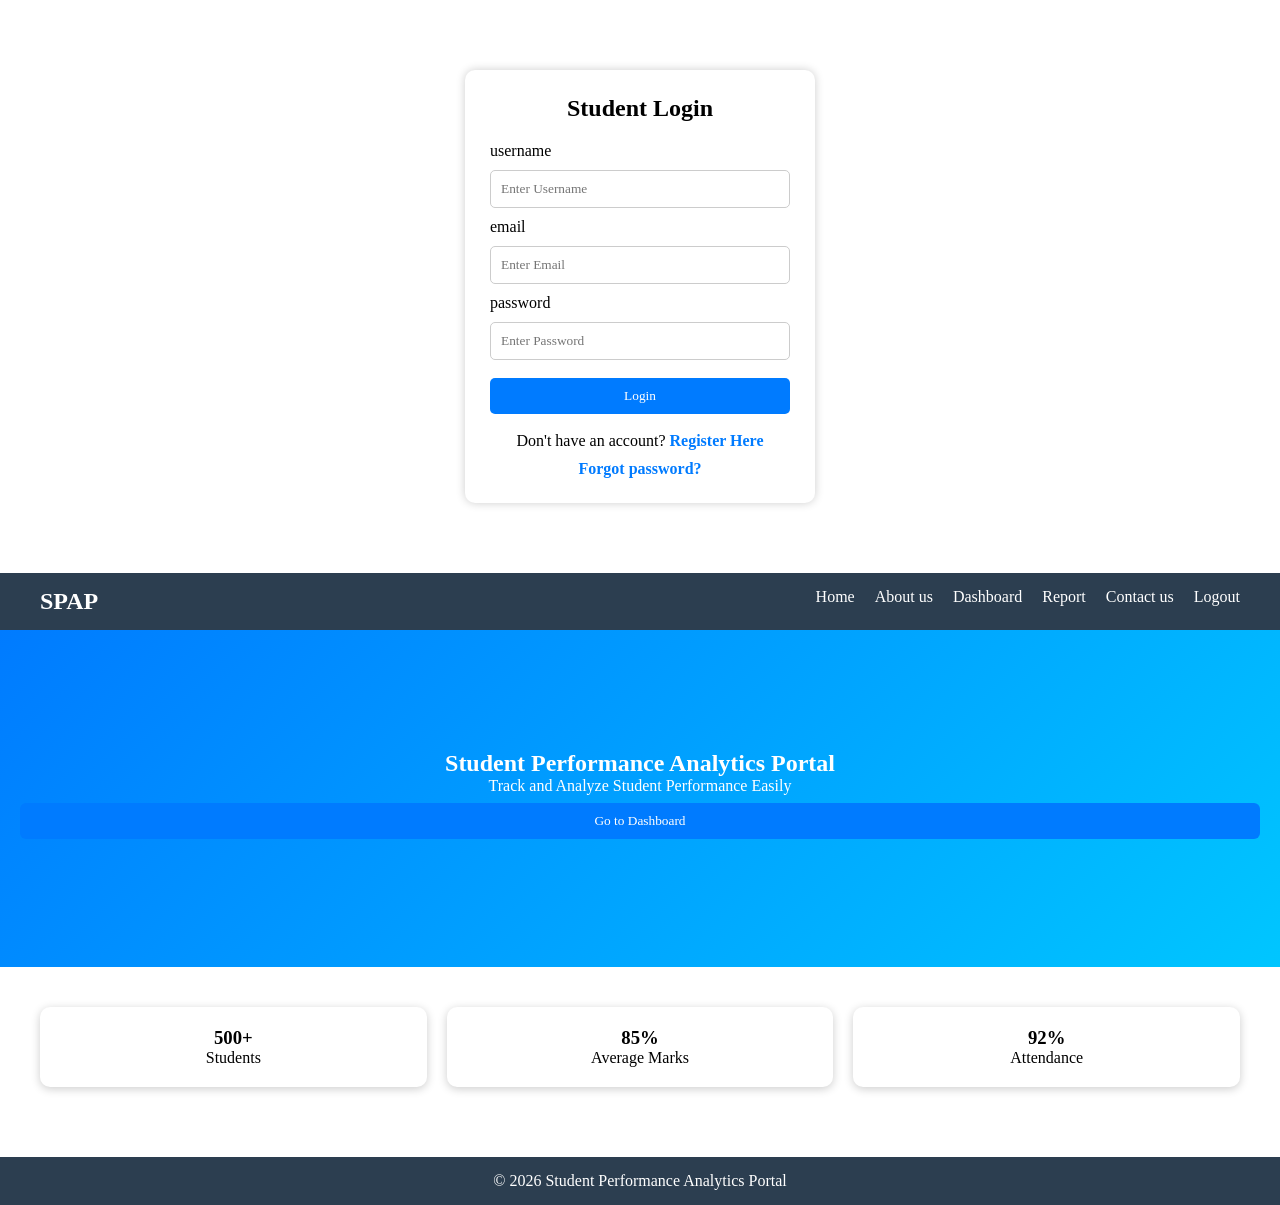
<file: index.html>
<!DOCTYPE html>
<html>
<head>
<title>Student Performance Analytics Portal</title>
<link rel="stylesheet" href="style.css">
</head>
<body>

<!-- Login Form -->

<div class="login-container">
    <form id="loginForm">
        <h2>Student Login</h2>
        <label for="username">username</label>
        <input type="text" id="username" placeholder="Enter Username">
       <label for="email">email</label>
        <input type="email" id="email" placeholder="Enter Email">
        <label for="password">password</label>
        <input type="password" id="password" placeholder="Enter Password">
        <button type="submit">Login</button>

        <p id="error"></p>
        <p>
          Don't have an account?
          <a href="register.html">Register Here</a>
        </p>
        <p>
          <a href="forgot-password.html">Forgot password?</a>
        </p>
    </form>
</div>

<nav>
<h2>SPAP</h2>
<ul>
<li><a href="index.html">Home</a></li>
<li><a href="about.html">About us</a></li>
<li><a href="dashboard.html">Dashboard</a></li>
<li><a href="report.html">Report</a></li>
<li><a href="contact.html">Contact us</a></li>
<li><a href="index.html">Logout</a></li>
</ul>
</nav>
<section class="hero">
<h1>Student Performance Analytics Portal</h1>
<p>Track and Analyze Student Performance Easily</p>
<a href="dashboard.html"><button>Go to Dashboard</button></a>
</section>
<section class="cards">
<div class="card">
<h3>500+</h3>
<p>Students</p>
</div>

<div class="card">
<h3>85%</h3>
<p>Average Marks</p>
</div>

<div class="card">
<h3>92%</h3>
<p>Attendance</p>
</div>
</section>

<footer>
<p>© 2026 Student Performance Analytics Portal</p>
</footer>
<script src="script.js"></script>

</body>
</html>
</file>
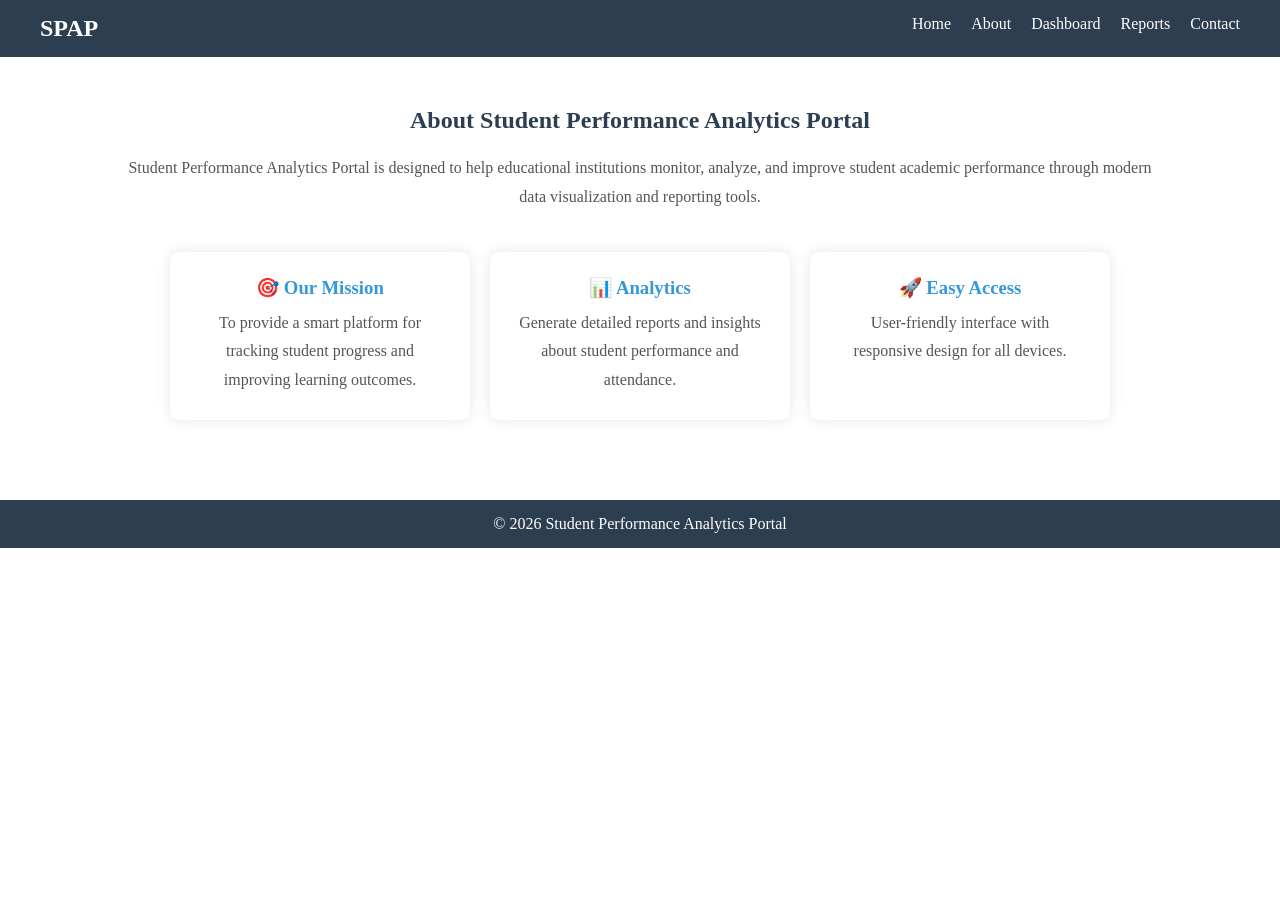
<file: about.html>
<!DOCTYPE html>
<html lang="en">
<head>
<meta charset="UTF-8">
<meta name="viewport" content="width=device-width, initial-scale=1.0">
<title>About Us</title>
<link rel="stylesheet" href="style.css">
</head>
<body>

<nav>
    <h2>SPAP</h2>
    <ul>
        <li><a href="index.html">Home</a></li>
        <li><a href="about.html">About</a></li>
        <li><a href="dashboard.html">Dashboard</a></li>
        <li><a href="report.html">Reports</a></li>
        <li><a href="contact.html">Contact</a></li>
    </ul>
</nav>

<section class="about">
    <h1>About Student Performance Analytics Portal</h1>

    <p>
        Student Performance Analytics Portal is designed to help
        educational institutions monitor, analyze, and improve
        student academic performance through modern data visualization
        and reporting tools.
    </p>

    <div class="about-cards">

        <div class="about-card">
            <h3>🎯 Our Mission</h3>
            <p>
                To provide a smart platform for tracking student progress
                and improving learning outcomes.
            </p>
        </div>

        <div class="about-card">
            <h3>📊 Analytics</h3>
            <p>
                Generate detailed reports and insights about student
                performance and attendance.
            </p>
        </div>

        <div class="about-card">
            <h3>🚀 Easy Access</h3>
            <p>
                User-friendly interface with responsive design for all devices.
            </p>
        </div>

    </div>
</section>

<footer>
    <p>© 2026 Student Performance Analytics Portal</p>
</footer>
<script src="script.js"></script>
</body>
</html>
</file>
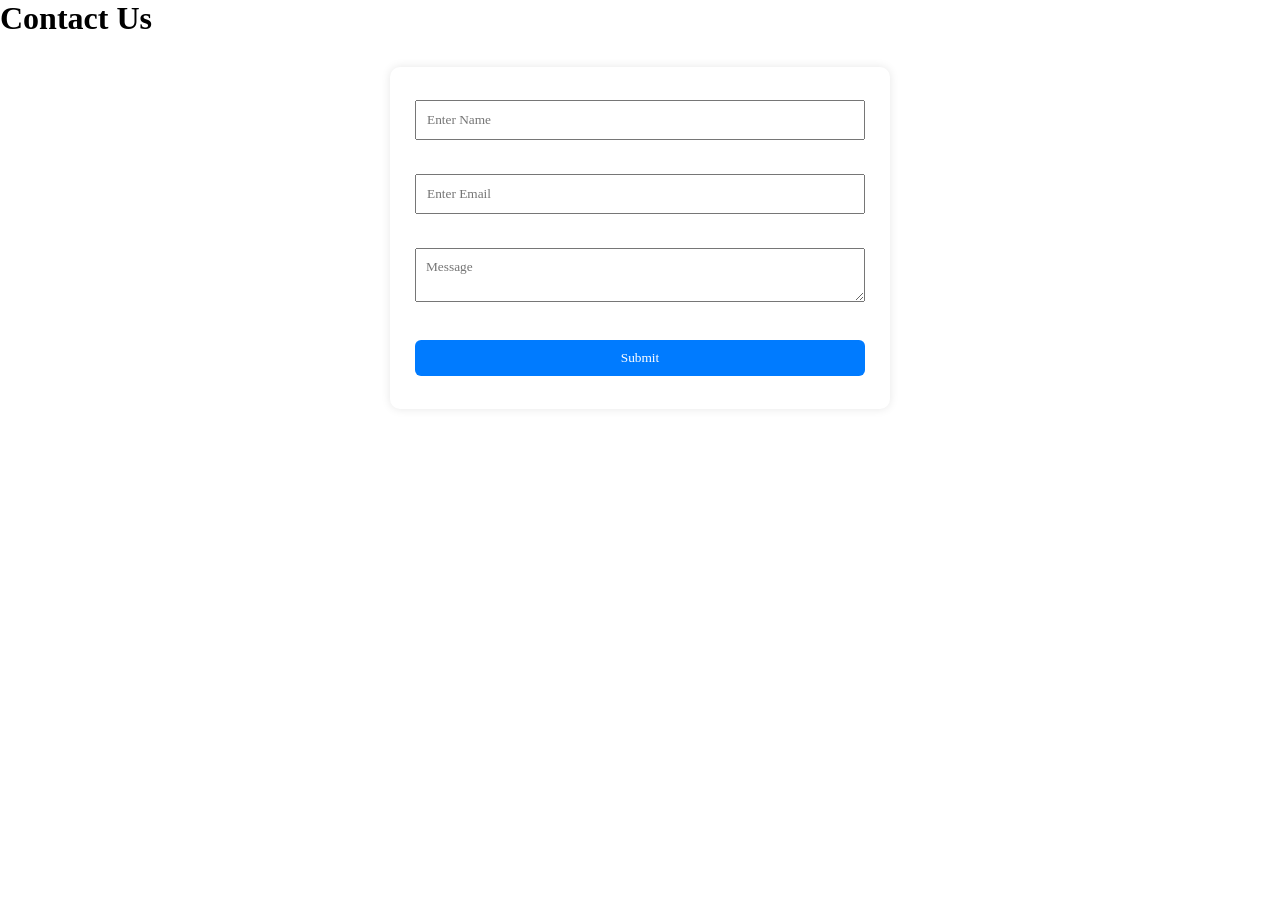
<file: contact.html>
<!DOCTYPE html>
<html>
<head>
<title>Contact</title>
<link rel="stylesheet" href="style.css">
</head>
<body>

<h1>Contact Us</h1>

<form onsubmit="return validateForm()">

<input type="text" id="name" placeholder="Enter Name"><br><br>

<input type="email" id="email" placeholder="Enter Email"><br><br>

<textarea placeholder="Message"></textarea><br><br>

<button type="submit">Submit</button>

</form>

<script src="script.js"></script>

</body>
</html>
</file>
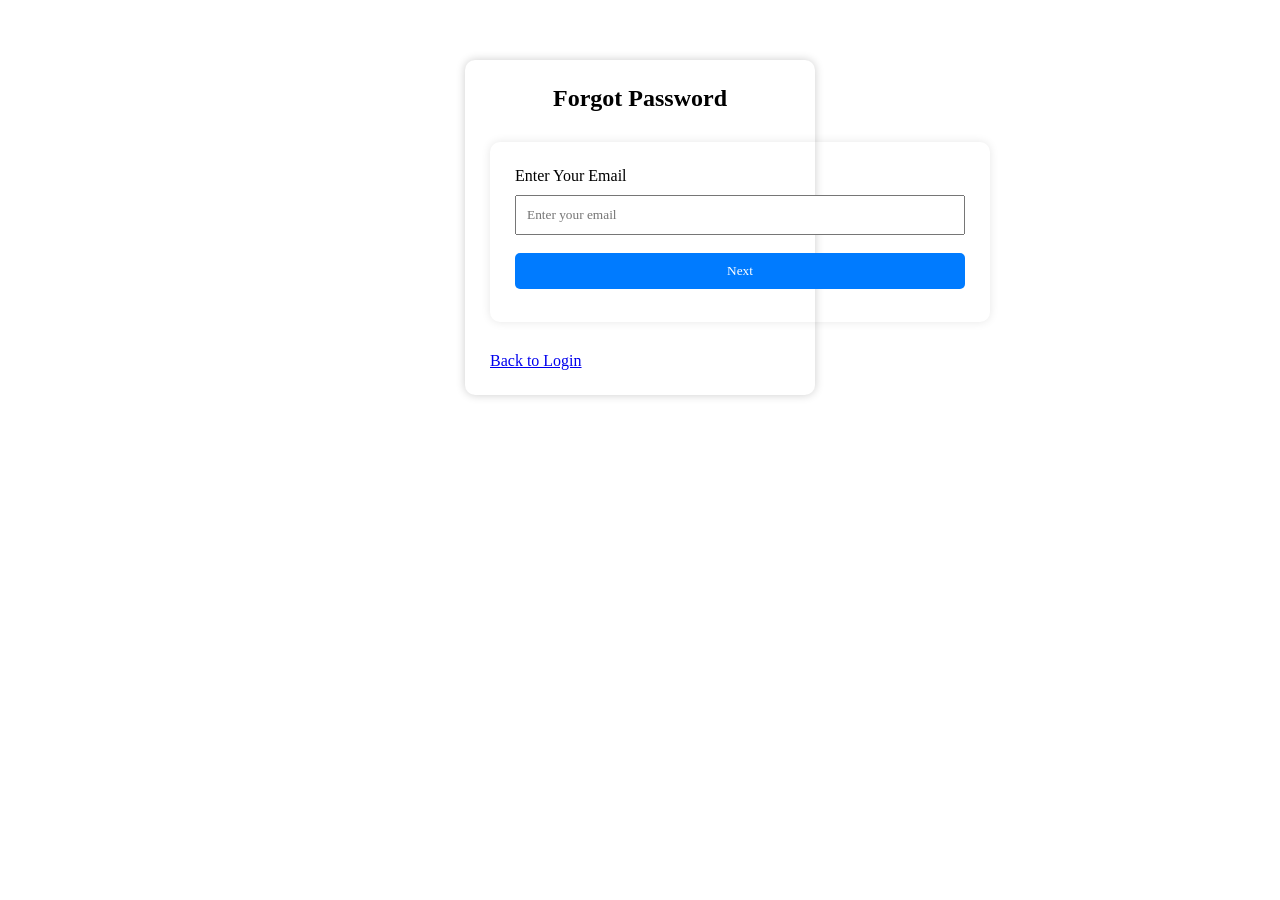
<file: forgot-password.html>
<!DOCTYPE html>
<html lang="en">
<head>
    <meta charset="UTF-8">
    <meta name="viewport" content="width=device-width, initial-scale=1.0">
    <title>Forgot Password</title>
    <link rel="stylesheet" href="style.css">
</head>
<body>

<div class="register-container">

<h2>Forgot Password</h2>

<form id="forgotForm">

<label>Enter Your Email</label>

<input type="email" id="forgotEmail" placeholder="Enter your email" required>

<button type="submit">Next</button>

<p id="forgotMessage"></p>

</form>

<p><a href="index.html">Back to Login</a></p>

</div>

<script src="forgot.js"></script>

</body>
</html>
</file>
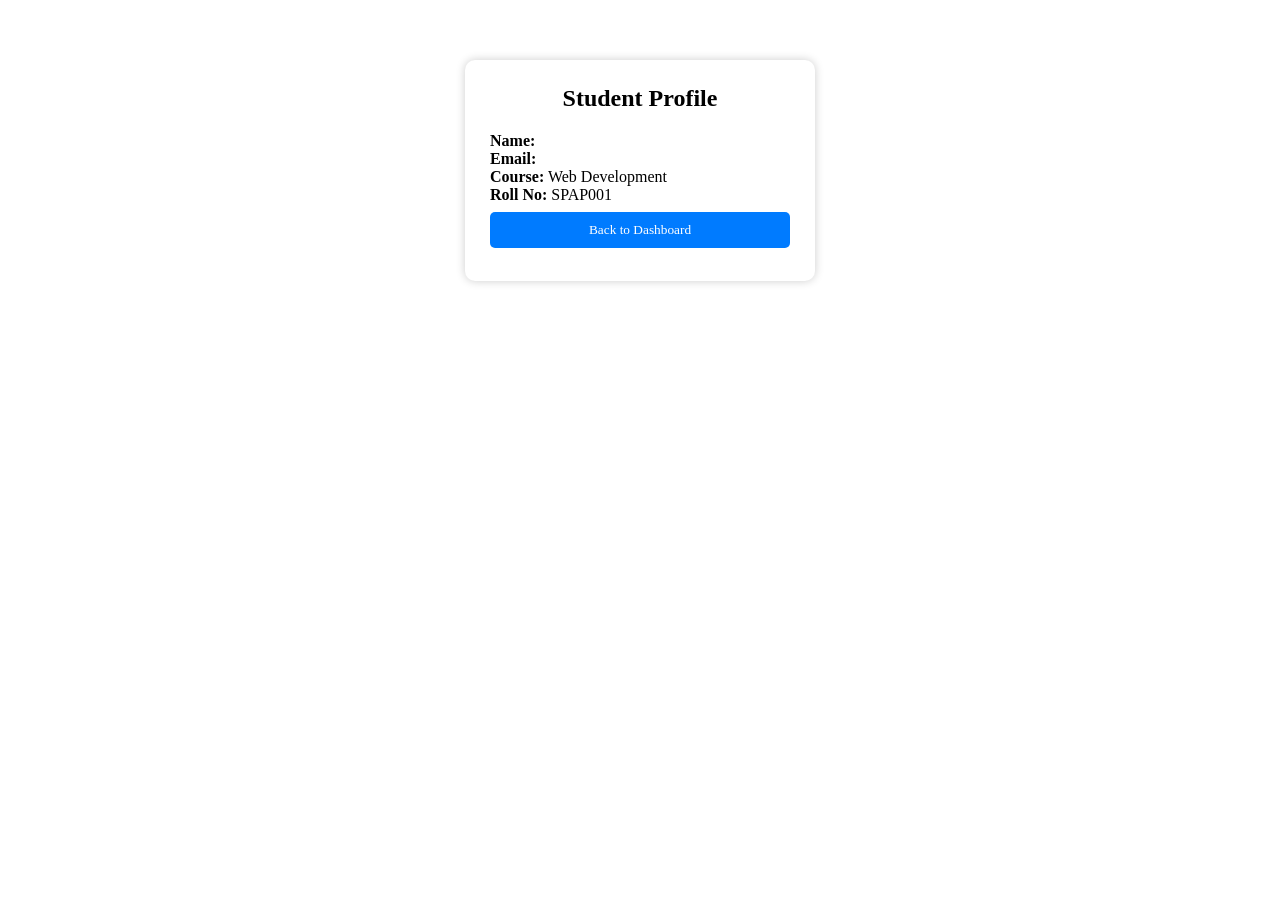
<file: profile.html>
<!DOCTYPE html>
<html lang="en">
<head>
<meta charset="UTF-8">
<meta name="viewport" content="width=device-width, initial-scale=1.0">
<title>Student Profile</title>

<link rel="stylesheet" href="style.css">

</head>

<body>

<div class="register-container">

<h2>Student Profile</h2>

<p><strong>Name:</strong> <span id="studentName"></span></p>

<p><strong>Email:</strong> <span id="studentEmail"></span></p>

<p><strong>Course:</strong> Web Development</p>

<p><strong>Roll No:</strong> SPAP001</p>

<a href="dashboard.html">
<button>Back to Dashboard</button>
</a>

</div>

<script src="profile.js"></script>

</body>
</html>
</file>
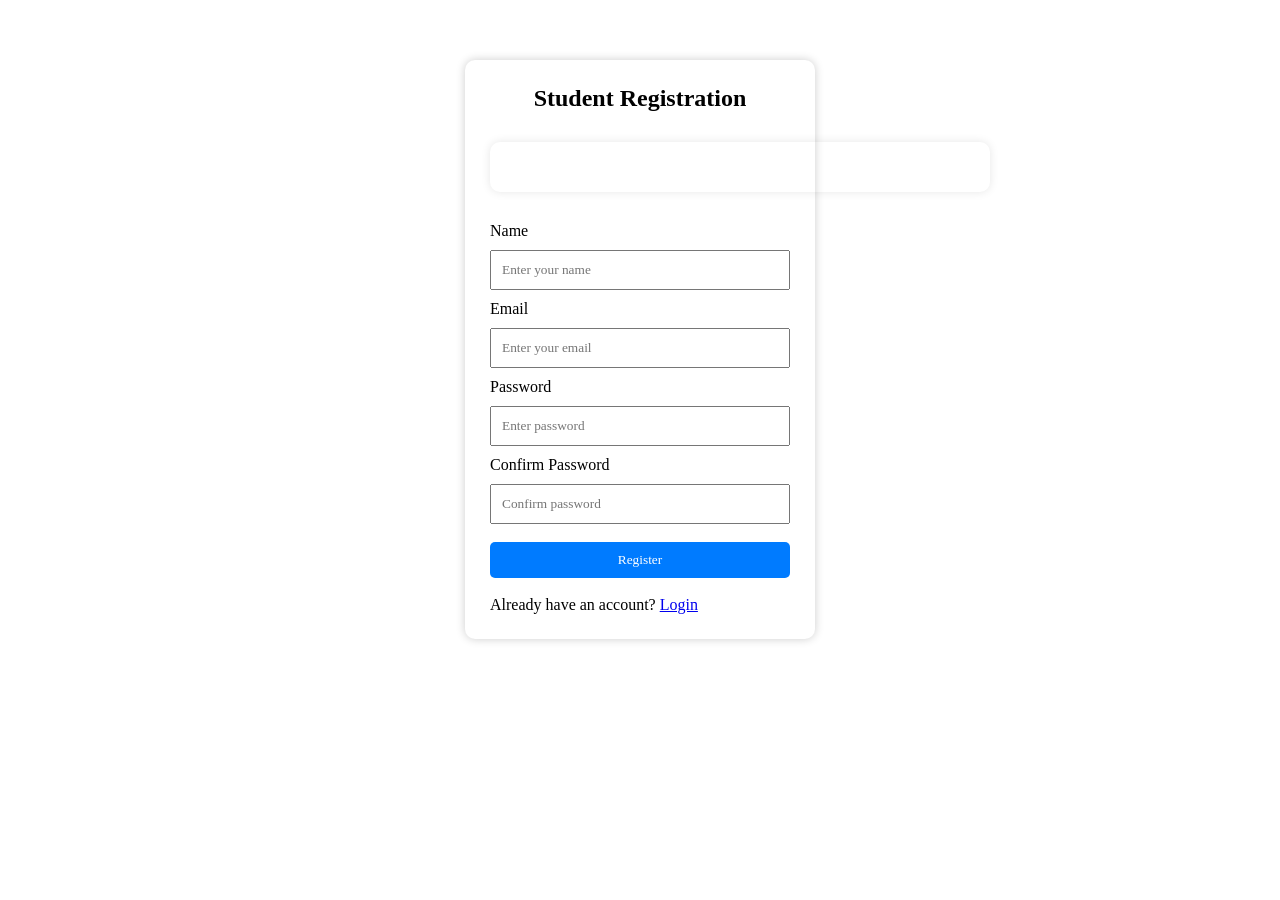
<file: register.html>
<!DOCTYPE html>
<html lang="en">
<head>
    <meta charset="UTF-8">
    <meta name="viewport" content="width=device-width, initial-scale=1.0">
    <title>Student Registration</title>

    <link rel="stylesheet" href="style.css">
</head>
<body>

<div class="register-container">

<h2>Student Registration</h2>
    <form id="registerForm" onsubmit="return validateForm()"></form>

<label>Name</label>
<input type="text" id="name" placeholder="Enter your name" required>

<label>Email</label>
<input type="email" id="email" placeholder="Enter your email" required>

<label>Password</label>
<input type="password" id="password" placeholder="Enter password" required>

<label>Confirm Password</label>
<input type="password" id="confirmPassword" placeholder="Confirm password" required>

<button type="submit">Register</button>

<p id="message"></p>

</form>

<p>
Already have an account?
<a href="index.html">Login</a>
</p>

</div>

<script src="register.js"></script>

</body>
</html>
</file>
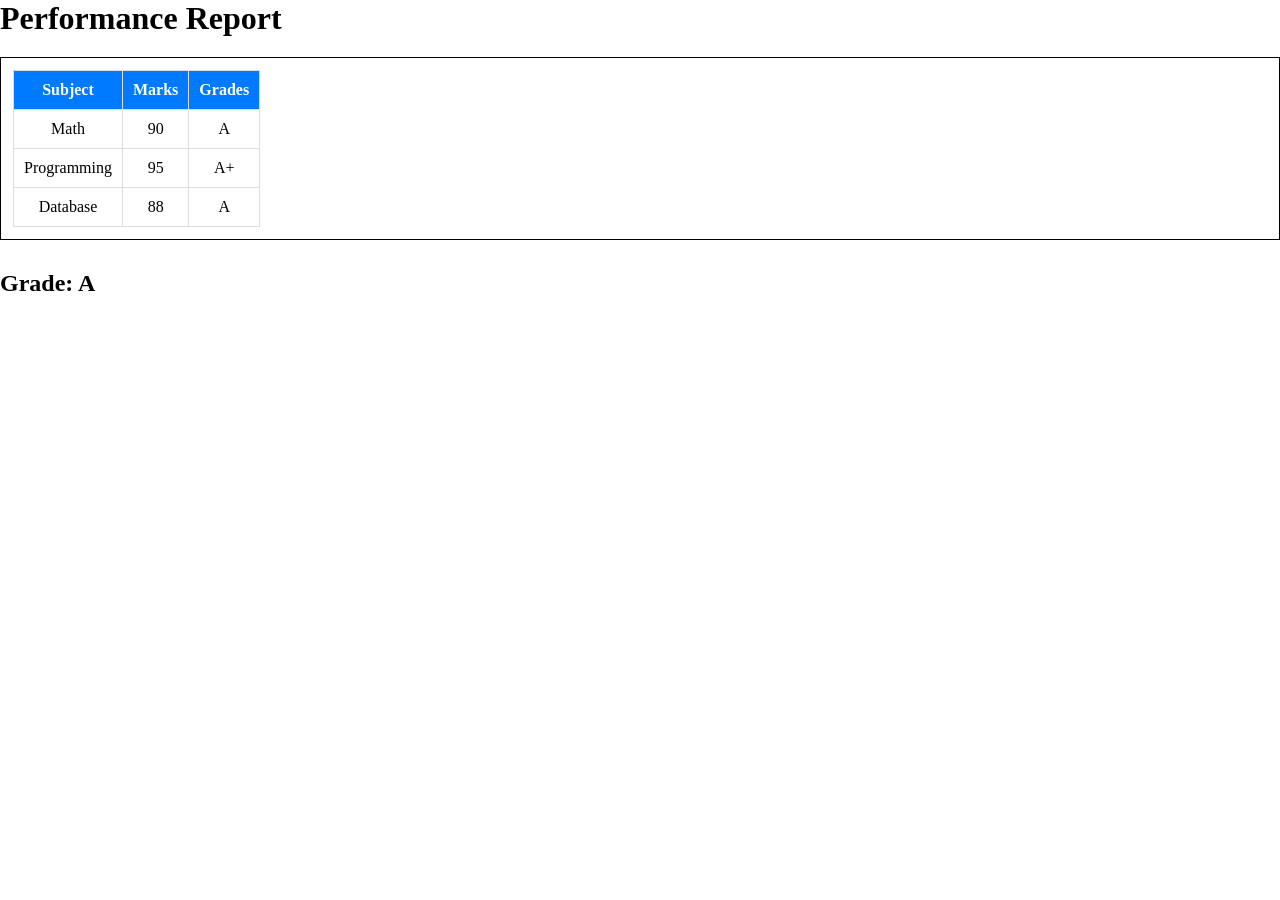
<file: report.html>
<!DOCTYPE html>
<html>
<head>
<title>Performance Report</title>
<link rel="stylesheet" href="style.css">
</head>
<body>

<h1>Performance Report</h1>

<table>
<tr>
<th>Subject</th>
<th>Marks</th>
<th>Grades</th>
</tr>

<tr>
<td>Math</td>
<td>90</td>
<td>A</td>
</tr>

<tr>
<td>Programming</td>
<td>95</td>
<td>A+</td>
</tr>

<tr>
<td>Database</td>
<td>88</td>
<td>A</td>
</tr>

</table>

<h2>Grade: A</h2>

</body>
</html>
</file>
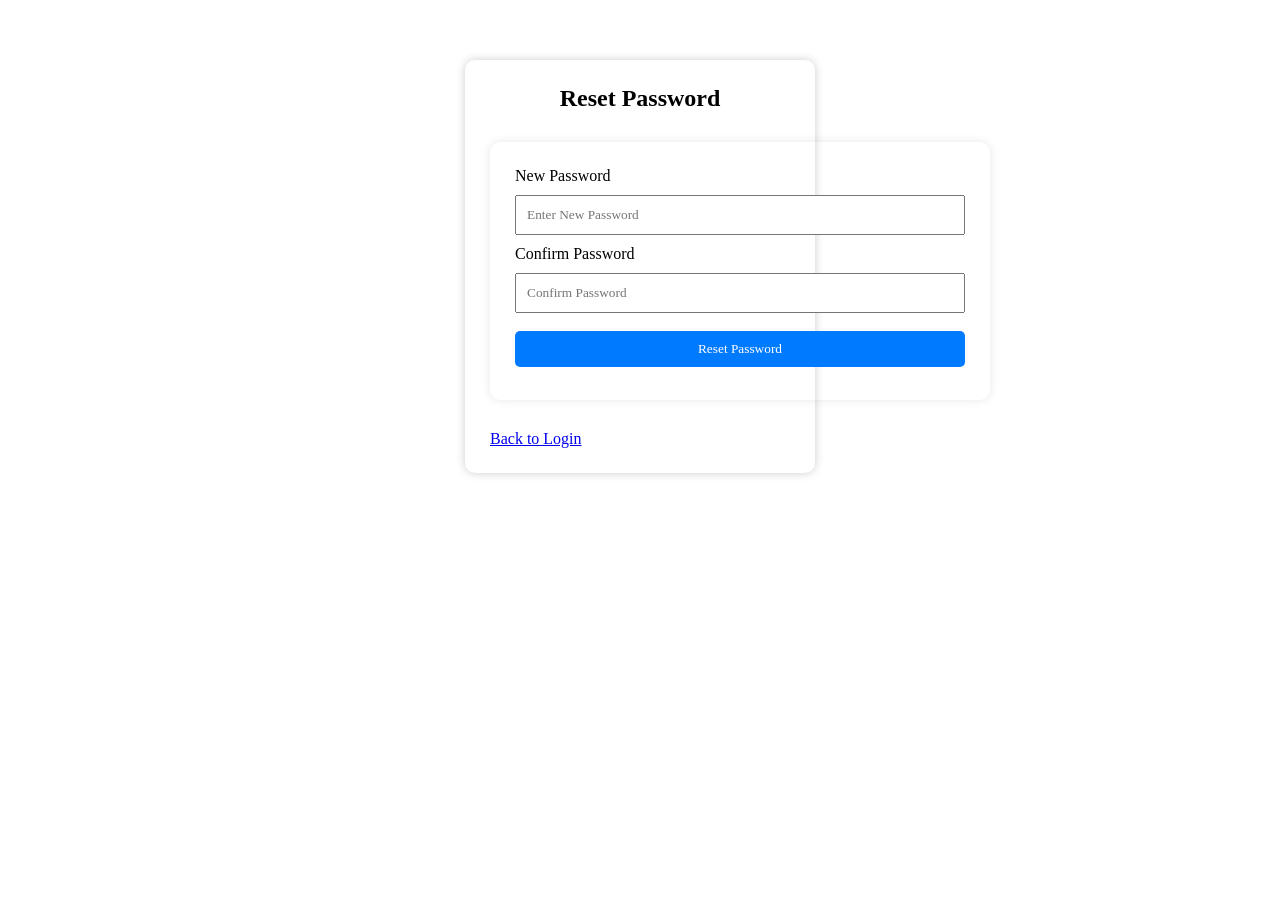
<file: reset-password.html>
<!DOCTYPE html>
<html lang="en">
<head>
<meta charset="UTF-8">
<meta name="viewport" content="width=device-width, initial-scale=1.0">
<title>Reset Password</title>

<link rel="stylesheet" href="style.css">

</head>

<body>

<div class="register-container">

<h2>Reset Password</h2>

<form id="resetForm">

<label>New Password</label>
<input type="password" id="newPassword" placeholder="Enter New Password" required>

<label>Confirm Password</label>
<input type="password" id="confirmPassword" placeholder="Confirm Password" required>

<button type="submit">Reset Password</button>

<p id="resetMessage"></p>

</form>

<p><a href="index.html">Back to Login</a></p>

</div>

<script src="reset.js"></script>

</body>
</html>
</file>
<file: style.css>
*{
margin:0;
padding:0;
box-sizing:border-box;
font-family:Arial sans-serif;
}

nav{
display:flex;
justify-content:space-between;
padding:15px 40px;
background:#2c3e50;
color:white;
}

nav ul{
display:flex;
list-style:none;
gap:20px;
}

nav a{
color:white;
text-decoration:none;
}

.hero{
text-align:center;
padding: 120px 20px;
background:linear-gradient(135deg,#007bff,#00c6ff);
color:white;
}

.cards{
display:flex;
justify-content:center;
gap:20px;
padding:40px;
flex-wrap:wrap;
}

.card{
background:white;
padding:20px;
width:200px;
text-align:center;
box-shadow:0 0 10px gray;
}

table{
width:80%;
margin:30px auto;
border-collapse:collapse;
}

table,th,td{
border:1px solid black;
padding: 12px;
text-align;
}

footer{
background:#2c3e50;
color:white;
text-align:center;
padding:15px;
margin-top:30px;
}

form{
width:500px;
margin:30px auto;
padding: 25px;
box-shadow: 0 0 10px rgba(0,0,0,0.1);
border-radius: 10px;
}

input,textarea,button{
width:100%;
padding:10px;
margin: 10px;
}
button{
    padding:10px 20px;
    background:#007bff;
    color:white;
    border:none;
    border-radius:6px;
    cursor:pointer;
    transition: 0.3s;
}
button:hover{
    background:#0056b3;
    transform: scale(1.05);
}


@media(max-width:768px){
nav{
flex-direction:column;
}
}.about{
    padding: 50px 10%;
    text-align: center;
}

.about h1{
    color: #2c3e50;
    margin-bottom: 20px;
}

.about p{
    line-height: 1.8;
    color: #555;
}

.about-cards{
    display: flex;
    gap: 20px;
    justify-content: center;
    margin-top: 40px;
    flex-wrap: wrap;
}

.about-card{
    width: 300px;
    padding: 25px;
    background: white;
    border-radius: 10px;
    box-shadow: 0 0 15px rgba(0,0,0,0.1);
    transition: 0.3s;
}

.about-card:hover{
    transform: translateY(-8px);.dashboard-cards{
    display:flex;
    justify-content:center;
    gap:20px;
    flex-wrap:wrap;
    margin:30px;
}

.card{
    width:220px;
    padding:20px;
    text-align:center;
    background:white;
    border-radius:10px;
    box-shadow:0 0 10px rgba(0,0,0,0.1);
    transition:0.3s;
}

.card:hover{
    transform:translateY(-5px);
}
}

.about-card h3{
    color: #3498db;
    margin-bottom: 10px;
}
.dashboard-cards{
    display:flex;
    justify-content:center;
    gap:20px;
    flex-wrap:wrap;
    margin:30px;
}

.card{
    width:220px;
    padding:20px;
    text-align:center;
    background:white;
    border-radius:10px;
    box-shadow:0 0 10px rgba(0,0,0,0.1);
    transition:0.3s;
}

.card:hover{
    transform:translateY(-5px);
}
/* Login Form */
.login-container{
    display:flex;
    justify-content:center;
    align-items:center;
    padding:40px;
}

#loginForm{
    width:350px;
    background:#fff;
    padding:25px;
    border-radius:10px;
    box-shadow:0 0 10px rgba(0,0,0,0.2);
}

#loginForm h2{
    text-align:center;
    margin-bottom:20px;
}

#loginForm input{
    width:100%;
    padding:10px;
    margin:10px 0;
    border:1px solid #ccc;
    border-radius:5px;
    box-sizing:border-box;
}

#loginForm button{
    width:100%;
    padding:10px;
    background:#007BFF;
    color:white;
    border:none;
    border-radius:5px;
    cursor:pointer;
}

#loginForm button:hover{
    background:#0056b3;
}

#error{
    color:red;
    text-align:center;
    margin-top:10px;
}
/* Responsive Design */

.dashboard-cards{
    display:flex;
    justify-content:space-around;
    flex-wrap:wrap;
    gap:20px;
    margin:20px;
}

.card{
    width:220px;
    background:white;
    padding:20px;
    border-radius:10px;
    text-align:center;
    box-shadow:0 2px 10px rgba(0,0,0,0.2);
}

table{
    width:100%;
    border-collapse:collapse;
    margin-top:20px;
}

th,td{
    border:1px solid #ddd;
    padding:10px;
    text-align:center;
}

th{
    background:#007BFF;
    color:white;
}

#searchInput,
#filterStatus{
    padding:10px;
    margin:10px;
    border:1px solid #ccc;
    border-radius:5px;
}

@media(max-width:768px){

nav{
    flex-direction:column;
}

nav ul{
    flex-direction:column;
    text-align:center;
}

.dashboard-cards{
    flex-direction:column;
    align-items:center;
}

.card{
    width:90%;
}

table{
    display:block;
    overflow-x:auto;
}

}
.register-container{
    width:350px;
    margin:60px auto;
    background:#fff;
    padding:25px;
    border-radius:10px;
    box-shadow:0 0 10px rgba(0,0,0,0.2);
}

.register-container h2{
    text-align:center;
    margin-bottom:20px;
}

.register-container input{
    width:100%;
    padding:10px;
    margin:10px 0;
}

.register-container button{
    width:100%;
    padding:10px;
    background:#007bff;
    color:white;
    border:none;
    border-radius:5px;
    cursor:pointer;
}

.register-container button:hover{
    background:#0056b3;
}

#message{
    text-align:center;
    color:green;
    margin-top:10px;
}
.login-container p{
    text-align:center;
    margin-top:10px;
}

.login-container a{
    text-decoration:none;
    color:#007bff;
    font-weight:bold;
}

.login-container a:hover{
    text-decoration:underline;
}
.dark-mode{
    background-color: #222;
    color: white;
}

.dark-mode table{
    background-color: #333;
    color: white;
}

.dark-mode .card{
    background-color: #444;
    color: white;
}

.dark-mode button{
    background-color: black;
    color: white;
}
.notification{

display:none;

background:white;

border:1px solid gray;

padding:15px;

width:250px;

position:absolute;

right:20px;

top:70px;

box-shadow:0 0 10px gray;

}@media(max-width:768px){

.dashboard-cards{

display:flex;

flex-direction:column;

}

table{

font-size:14px;

overflow-x:auto;

display:block;

}

button{

margin:5px 0;

width:100%;

}

}
/* Only Navigation CSS */

#menu {
    display: flex;
    gap: 15px;
    align-items: center;
    padding: 10px;
}

#menu a {
    text-decoration: none;
    color: white;
    background: #2563eb;
    padding: 8px 15px;
    border-radius: 6px;
    font-size: 15px;
    transition: 0.3s;
}

#menu a:hover {
    background: #1d4ed8;
}


/* Mobile only navigation */

@media(max-width:600px){

    #menu{
        flex-direction: column;
        align-items: flex-start;
    }

    #menu a{
        width:120px;
    }

    /* Dark Mode */

.dark-mode{

    background:#121212;
    color:white;

}


.dark-mode .card{

    background:#1f1f1f;
    color:white;

}


.dark-mode table{

    background:#1f1f1f;
    color:white;

}


.dark-mode input,
.dark-mode select{

    background:#333;
    color:white;
    border:1px solid #555;

}


.dark-mode #menu a{

    background:#333;

    color:white;

}
}
.dark-mode{

    background:black;
    color:white;

}

.dark-mode .card{

    background:#333;
    color:white;

}

.dark-mode table{

    background:#222;
    color:white;

}
.pagination{
    margin-top:20px;
    text-align:center;
}

.pagination button{
    padding:8px 15px;
    margin:5px;
    cursor:pointer;
}

.pagination span{
    font-weight:bold;
    margin:0 10px;
}
.activity-box{
    width:90%;
    margin:20px auto;
    padding:15px;
    background:#f5f5f5;
    border-radius:10px;
    box-shadow:0 2px 5px rgba(0,0,0,0.2);
}

.activity-box h3{
    margin-bottom:10px;
}

.activity-box ul{
    padding-left:20px;
}

.activity-box li{
    margin:8px 0;
}
/* Responsive Design */

@media screen and (max-width: 768px) {

.navbar{
    flex-direction: column;
    text-align: center;
}

.dashboard-cards{
    display: flex;
    flex-direction: column;
    align-items: center;
}

.card{
    width: 90%;
    margin: 10px 0;
}

table{
    width: 100%;
    font-size: 14px;
    overflow-x: auto;
    display: block;
}

button{
    width: 100%;
    margin-top: 10px;
}

input,
select{
    width: 100%;
    margin: 8px 0;
}

#studentChart{
    width: 100% !important;
    height: auto !important;
}
}
/* Responsive Design */

*{
    margin:0;
    padding:0;
    box-sizing:border-box;
}

body{
    overflow-x:hidden;
    font-family:Arial,sans-serif;
}

img{
    max-width:100%;
    height:auto;
}

.container{
    width:90%;
    margin:auto;
}

.cards{
    display:flex;
    gap:20px;
    flex-wrap:wrap;
}

.card{
    flex:1;
    min-width:250px;
}

table{
    width:100%;
    overflow-x:auto;
    display:block;
}

input,
select,
button,
textarea{
    width:100%;
    padding:10px;
    margin:8px 0;
}

@media (max-width:768px){

nav{
flex-direction:column;
align-items:center;
}

.cards{
flex-direction:column;
}

.hero{
padding:30px 15px;
text-align:center;
}

table{
font-size:14px;
}
}
html{
    scroll-behavior: smooth;
}
.card{
    transition: 0.3s ease;
}
.card:hover{
    transform: translateY(-5px);
    box-shadow: 0px 8px 20px rgba(0,0,0,0.2);
}
</file>
